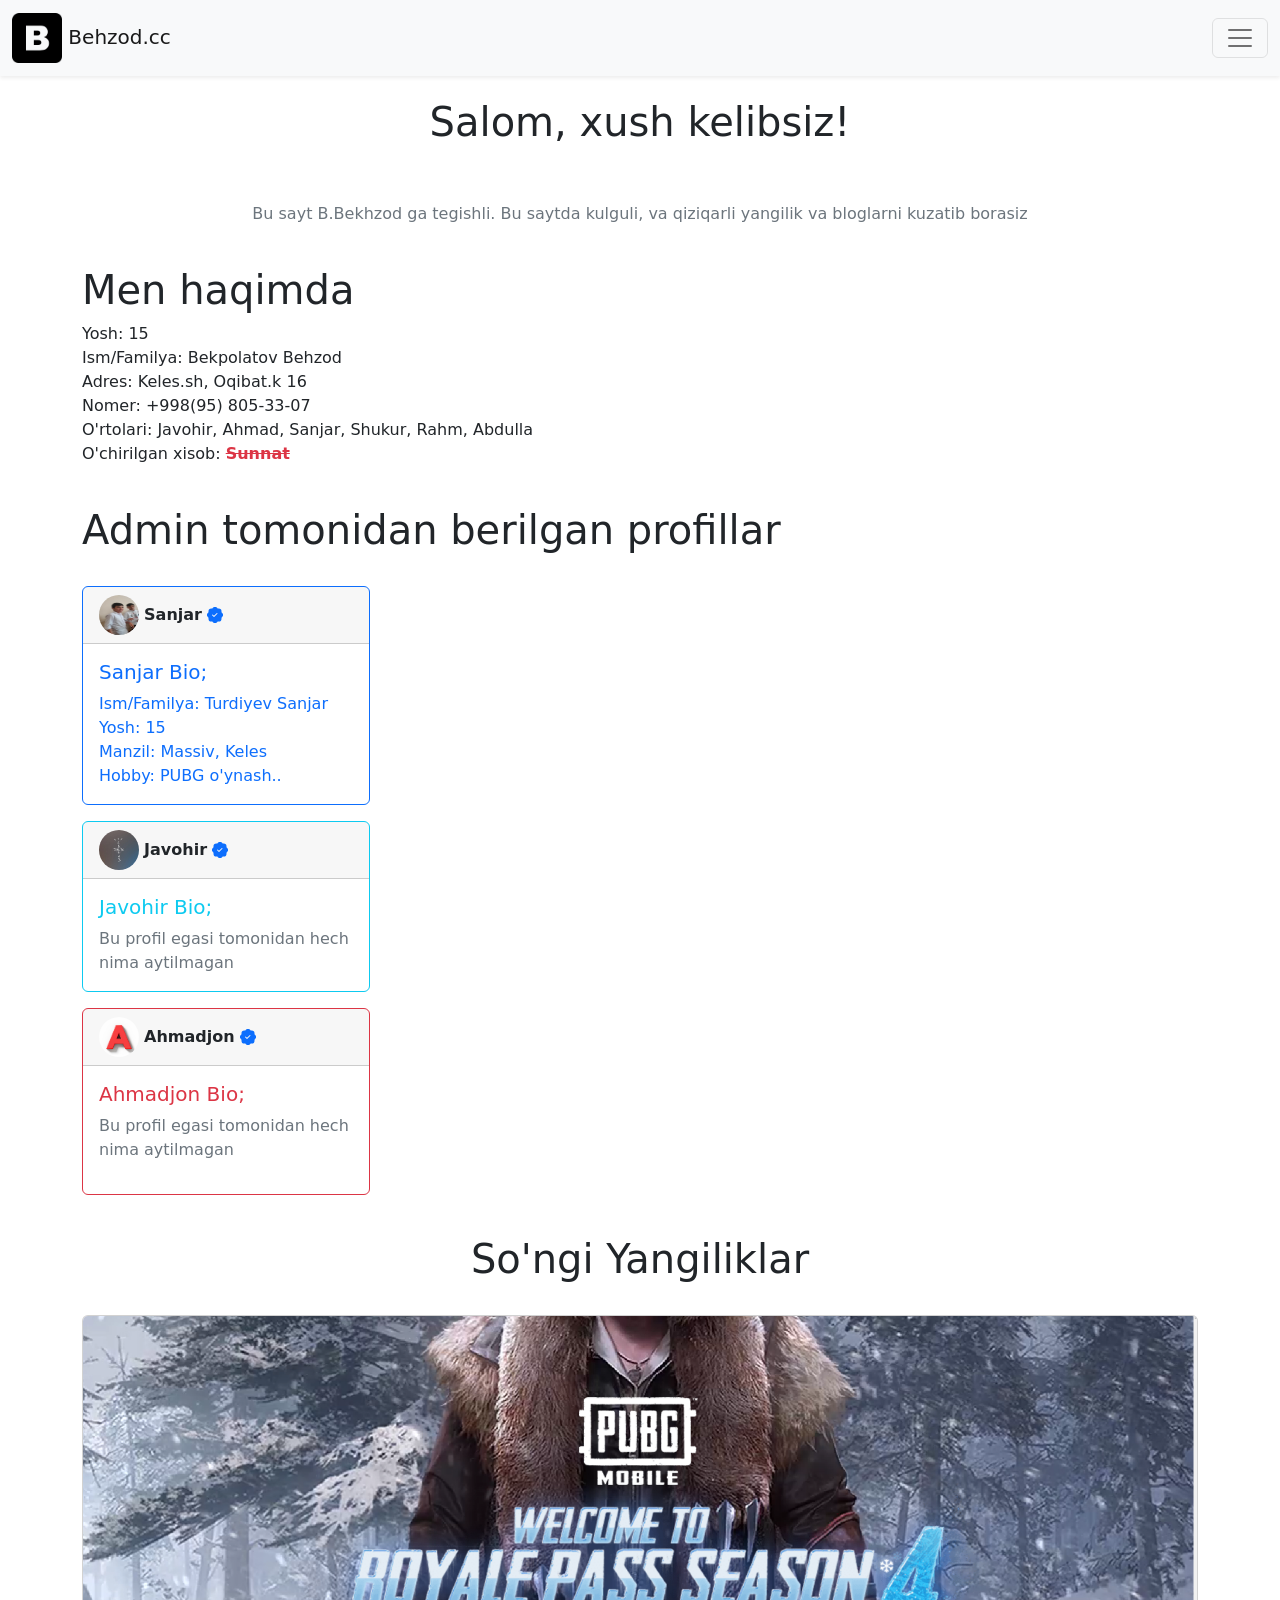
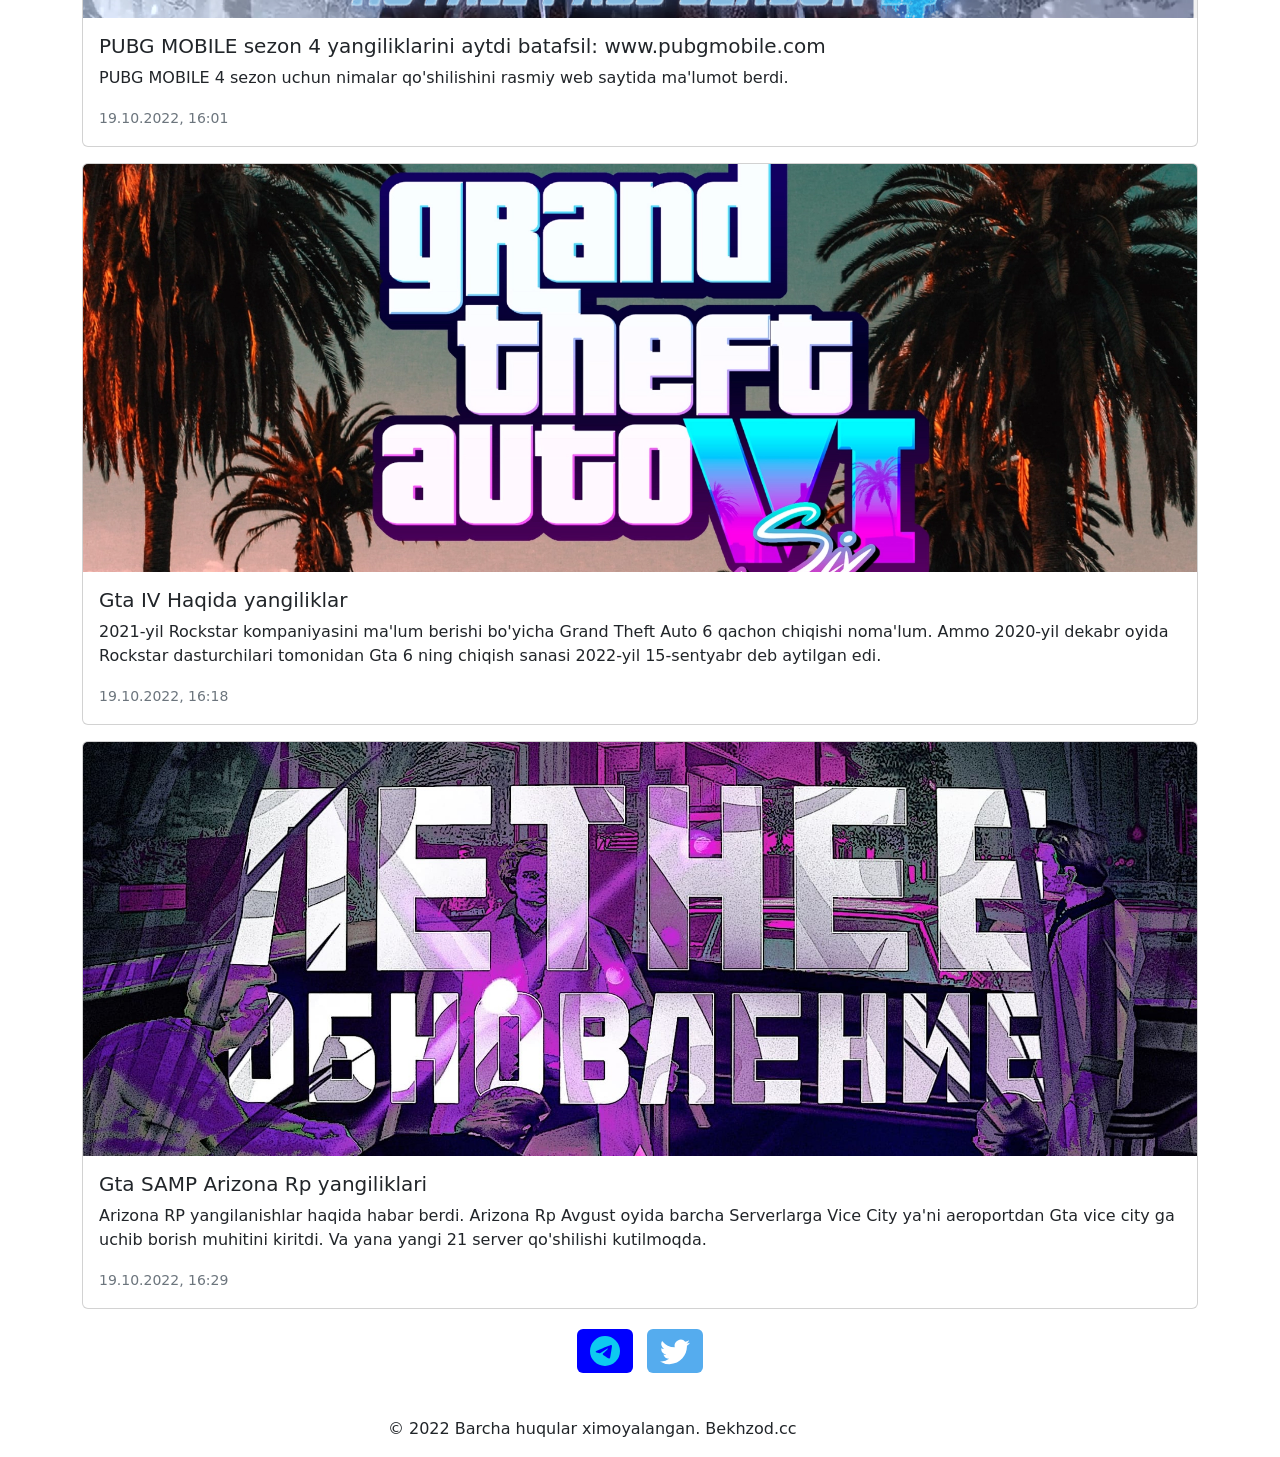
<file: index.html>
<!DOCTYPE html>
<html lang="en">
<head>
    <meta charset="UTF-8">
    <meta http-equiv="X-UA-Compatible" content="IE=edge">
    <meta name="viewport" content="width=device-width, initial-scale=1.0">
    <title>Resume</title>
    <link rel="stylesheet" href="style.css">
    <link rel="stylesheet" href="./bootstrap/css/bootstrap.css">
    <link rel="icon" href="alphabet-b-icon.png">
    <script src="./bootstrap/js/bootstrap.bundle.js"></script>
    <!-- Vk -->
<!-- Put this script tag to the <head> of your page -->
</head>
<body>
  <!-- <div class="test">
    <div class="background_background__3Oeal">
      <span></span>
      <span></span>
      <span></span>
      <span></span>
      <span></span>
      <span></span>
      <span></span>
      <span></span>
      <span></span>
      <span></span>
      <span></span>
      <span></span>
      <span></span>
      <span></span>
      <span></span>
    </div>
  </div> -->
      <!-- <nav> -->
        <div class="container">
          <nav class="navbar bg-light fixed-top shadow-sm">
            <div class="container-fluid">
              <a class="navbar-brand" href="index.html">
                <img style="width: 50px; height: 50px;" src="alphabet-b-icon.png" alt="icon"></img>
                Behzod.cc
              </a>
              <button class="navbar-toggler" type="button" data-bs-toggle="offcanvas" data-bs-target="#offcanvasNavbar" aria-controls="offcanvasNavbar">
                <span class="navbar-toggler-icon"></span>
              </button>
              <div class="offcanvas offcanvas-end" tabindex="-1" id="offcanvasNavbar" aria-labelledby="offcanvasNavbarLabel">
                <div class="offcanvas-header">
                  <h5 class="offcanvas-title" id="offcanvasNavbarLabel">Menyu
                    <span class="badge bg-danger">1</span>
                  </h5>
                  <button type="button" class="btn-close" data-bs-dismiss="offcanvas" aria-label="Close"></button>
                </div>
                <div class="offcanvas-body">
                  <ul class="navbar-nav justify-content-end flex-grow-1 pe-3">
                    <li class="nav-item">
                      <a class="nav-link active" aria-current="page" href="index.html">Bosh sahifa</a>
                    </li>
                    <li class="nav-item">
                      <a class="nav-link active" href="#links">Ijtimoiy tarmoqlar</a>
                    </li>
                    <li class="nav-item dropdown">
                      <a class="nav-link dropdown-toggle active" href="#" role="button" data-bs-toggle="dropdown" aria-expanded="false">
                        Boshqa sahifalar
                      </a>
                      <ul class="dropdown-menu">
                        <div class="blog" id="/blog">
                          <li><a class="dropdown-item" href="blog.html">Blog</a></li>
                        </div>
                        <li><a class="dropdown-item" href="projects.html">Proektlar</a></li>
                        <li>
                          <hr class="dropdown-divider">
                        </li>
                        <li><a class="dropdown-item disabled" href="#">Kulgu time (tez kunda)</a></li>
                      </ul>
                    </li>
                  </ul>
                  <form class="d-flex mt-3" role="search">
                    <input class="form-control me-2" type="search" placeholder="Qidiruv" aria-label="Search">
                    <button class="btn btn-outline-success" type="submit">Qidiruv</button>
                  </form>
                </div>
              </div>
            </div>
          </nav>

          
          <h1 class="py-5 text-center" style="margin-top: 50px;">
            Salom, xush kelibsiz!
          </h1>

          <p class="text-center text-muted">
            Bu sayt B.Bekhzod ga tegishli. Bu saytda kulguli, va qiziqarli yangilik va bloglarni kuzatib borasiz
          </p>
          <h1 class="pt-4">
            Men haqimda
          </h1>

          <p>
            Yosh: 15 <br>
            Ism/Familya: Bekpolatov Behzod <br>
            Adres: Keles.sh, Oqibat.k 16 <br>
            Nomer: +998(95) 805-33-07 <br>
            O'rtolari: Javohir, Ahmad, Sanjar, Shukur, Rahm, Abdulla <br>
            O'chirilgan xisob: <b class="text-danger text-decoration-line-through">Sunnat</b>
          </p>

          <h1 class="pt-4 py-4">
            Admin tomonidan berilgan profillar
          </h1>

          <div class="card border-primary mb-3" style="max-width: 18rem;">
            <div class="card-header">
              <img class="rounded-circle" src="./images/sanjar.jpg" alt="sanjar" width="40px" height="40px">
              <b>Sanjar</b>
              <svg xmlns="http://www.w3.org/2000/svg" width="16" height="16" fill="currentColor" class="bi bi-patch-check-fill text-primary" viewBox="0 0 16 16">
                <path d="M10.067.87a2.89 2.89 0 0 0-4.134 0l-.622.638-.89-.011a2.89 2.89 0 0 0-2.924 2.924l.01.89-.636.622a2.89 2.89 0 0 0 0 4.134l.637.622-.011.89a2.89 2.89 0 0 0 2.924 2.924l.89-.01.622.636a2.89 2.89 0 0 0 4.134 0l.622-.637.89.011a2.89 2.89 0 0 0 2.924-2.924l-.01-.89.636-.622a2.89 2.89 0 0 0 0-4.134l-.637-.622.011-.89a2.89 2.89 0 0 0-2.924-2.924l-.89.01-.622-.636zm.287 5.984-3 3a.5.5 0 0 1-.708 0l-1.5-1.5a.5.5 0 1 1 .708-.708L7 8.793l2.646-2.647a.5.5 0 0 1 .708.708z"/>
              </svg>
            </div>
            <div class="card-body text-primary">
              <h5 class="card-title">Sanjar Bio;</h5>
              <p class="card-text">Ism/Familya: Turdiyev Sanjar <br>
              Yosh: 15 <br>
              Manzil: Massiv, Keles <br>
              Hobby: PUBG o'ynash..
              </p>
            </div>
          </div>

            <div class="card border-info mb-3" style="max-width: 18rem;">
              <div class="card-header">
                <img class="rounded-circle" src="./images/jovohir.jpg" alt="jovo" width="40px" height="40px">
                <b>Javohir</b>
                <svg xmlns="http://www.w3.org/2000/svg" width="16" height="16" fill="currentColor" class="bi bi-patch-check-fill text-primary" viewBox="0 0 16 16">
                  <path d="M10.067.87a2.89 2.89 0 0 0-4.134 0l-.622.638-.89-.011a2.89 2.89 0 0 0-2.924 2.924l.01.89-.636.622a2.89 2.89 0 0 0 0 4.134l.637.622-.011.89a2.89 2.89 0 0 0 2.924 2.924l.89-.01.622.636a2.89 2.89 0 0 0 4.134 0l.622-.637.89.011a2.89 2.89 0 0 0 2.924-2.924l-.01-.89.636-.622a2.89 2.89 0 0 0 0-4.134l-.637-.622.011-.89a2.89 2.89 0 0 0-2.924-2.924l-.89.01-.622-.636zm.287 5.984-3 3a.5.5 0 0 1-.708 0l-1.5-1.5a.5.5 0 1 1 .708-.708L7 8.793l2.646-2.647a.5.5 0 0 1 .708.708z"/>
                </svg>

              </div>
              <div class="card-body text-info">
                <h5 class="card-title">Javohir Bio;</h5>
                <p class="card-text text-muted">Bu profil egasi tomonidan hech nima aytilmagan</p>
              </div>
            </div>

            <div class="card border-danger mb-3" style="max-width: 18rem;">
              <div class="card-header">
                <img class="rounded-circle" src="./images/ahmad.jpg" alt="ahmad" width="40px" height="40px">
                <b>Ahmadjon</b>
                <svg xmlns="http://www.w3.org/2000/svg" width="16" height="16" fill="currentColor" class="bi bi-patch-check-fill text-primary" viewBox="0 0 16 16">
                  <path d="M10.067.87a2.89 2.89 0 0 0-4.134 0l-.622.638-.89-.011a2.89 2.89 0 0 0-2.924 2.924l.01.89-.636.622a2.89 2.89 0 0 0 0 4.134l.637.622-.011.89a2.89 2.89 0 0 0 2.924 2.924l.89-.01.622.636a2.89 2.89 0 0 0 4.134 0l.622-.637.89.011a2.89 2.89 0 0 0 2.924-2.924l-.01-.89.636-.622a2.89 2.89 0 0 0 0-4.134l-.637-.622.011-.89a2.89 2.89 0 0 0-2.924-2.924l-.89.01-.622-.636zm.287 5.984-3 3a.5.5 0 0 1-.708 0l-1.5-1.5a.5.5 0 1 1 .708-.708L7 8.793l2.646-2.647a.5.5 0 0 1 .708.708z"/>
                </svg>
              </div>
              <div class="card-body text-danger">
                <h5 class="card-title">Ahmadjon Bio;</h5>
                <p class="card-muted text-muted">Bu profil egasi tomonidan hech nima aytilmagan</p>
              </div>
            </div>

          <!-- Proektlar -->

          <!-- <div id="demo" class="carousel slide py-5 mt-5 border-bottom" data-bs-ride="carousel">
            <h1 class="text-dark py-sm-5 text-center text-sm-center">Proektlar <span class="badge rounded-pill bg-info">Yangi</span></h1>
            <div class="carousel-indicators">
              <button type="button" data-bs-target="#demo" data-bs-slide-to="0" class="active"></button>
              <button type="button" data-bs-target="#demo" data-bs-slide-to="1"></button>
              <button type="button" data-bs-target="#demo" data-bs-slide-to="2"></button>
            </div>
            <div class="carousel-inner">
              <div class="carousel-item active">
                <img src="./images/pr1.png" alt="pr1" class="d-block w-100">
              </div>
              <div class="carousel-item">
                <img src="./images/pr2.png" alt="pr2" class="d-block w-100">
              </div>
              <div class="carousel-item">
                <img src="./images/pr3.png" alt="pr3" class="d-block w-100">
              </div>
            </div>
            <button class="carousel-control-prev" type="button" data-bs-target="#demo" data-bs-slide="prev">
              <span class="carousel-control-prev-icon"></span>
            </button>
            <button class="carousel-control-next" type="button" data-bs-target="#demo" data-bs-slide="next">
              <span class="carousel-control-next-icon"></span>
            </button>
          </div> -->

          <!-- Men haqimda -->

          <!-- <div class="row py-4">
            <div class="col-sm-12 border-bottom">
              <h1 class="text-center text-dark">
                Men haqimda
                <svg xmlns="http://www.w3.org/2000/svg" width="30" height="30" fill="currentColor" class="bi bi-patch-check-fill text-primary" viewBox="0 0 16 16">
                  <path d="M10.067.87a2.89 2.89 0 0 0-4.134 0l-.622.638-.89-.011a2.89 2.89 0 0 0-2.924 2.924l.01.89-.636.622a2.89 2.89 0 0 0 0 4.134l.637.622-.011.89a2.89 2.89 0 0 0 2.924 2.924l.89-.01.622.636a2.89 2.89 0 0 0 4.134 0l.622-.637.89.011a2.89 2.89 0 0 0 2.924-2.924l-.01-.89.636-.622a2.89 2.89 0 0 0 0-4.134l-.637-.622.011-.89a2.89 2.89 0 0 0-2.924-2.924l-.89.01-.622-.636zm.287 5.984-3 3a.5.5 0 0 1-.708 0l-1.5-1.5a.5.5 0 1 1 .708-.708L7 8.793l2.646-2.647a.5.5 0 0 1 .708.708z"/>
                </svg>
              </h1>
              <p class="text-center text-muted mt-3">
                <b>Ism: Bekpolatov Behzod</b>
                <br>
                <b>Yosh: 15</b>
                <br>
                <b>Adress: Toshkent.V Keles.Sh Oqibat 16</b>
                <br>
                <b>Nomer: +998(95) 805-33-07</b>
                <br>
                <b>Hobby: Kod yozish, o'yin o'ynash</b>
                <br>
                <b>O'rtolari: Abdulla, Rahm, <br> Ahmad, Shukur, Sanjar<p class="text-danger text-decoration-line-through d-flex justify-content-center">Sunnat</p></b>
                <br>
                <h4 class="text-center">Jovohir
                  <svg xmlns="http://www.w3.org/2000/svg" width="15" height="15" fill="currentColor" class="bi bi-patch-check-fill text-primary" viewBox="0 0 16 16">
                    <path d="M10.067.87a2.89 2.89 0 0 0-4.134 0l-.622.638-.89-.011a2.89 2.89 0 0 0-2.924 2.924l.01.89-.636.622a2.89 2.89 0 0 0 0 4.134l.637.622-.011.89a2.89 2.89 0 0 0 2.924 2.924l.89-.01.622.636a2.89 2.89 0 0 0 4.134 0l.622-.637.89.011a2.89 2.89 0 0 0 2.924-2.924l-.01-.89.636-.622a2.89 2.89 0 0 0 0-4.134l-.637-.622.011-.89a2.89 2.89 0 0 0-2.924-2.924l-.89.01-.622-.636zm.287 5.984-3 3a.5.5 0 0 1-.708 0l-1.5-1.5a.5.5 0 1 1 .708-.708L7 8.793l2.646-2.647a.5.5 0 0 1 .708.708z"/>
                  </svg>
                </h4>
              </p>
            </div>
          </div> -->

          <h1 class="py-4 text-left text-md-center">So'ngi Yangiliklar</h1>

          <div class="card mb-3">
            <img src="./images/pbg.png" class="card-img-top" alt="pubg">
            <div class="card-body">
              <h5 class="card-title">PUBG MOBILE sezon 4 yangiliklarini aytdi batafsil: www.pubgmobile.com</h5>
              <p class="card-text">PUBG MOBILE 4 sezon uchun nimalar qo'shilishini rasmiy web saytida ma'lumot berdi.</p>
              <p class="card-text"><small class="text-muted">19.10.2022, 16:01</small></p>
            </div>
          </div>

          <div class="card mb-3">
            <img src="./images/gt.png" class="card-img-top" alt="gta-6">
            <div class="card-body">
              <h5 class="card-title">Gta IV Haqida yangiliklar</h5>
              <p class="card-text">2021-yil Rockstar kompaniyasini ma'lum berishi bo'yicha Grand Theft Auto 6 qachon chiqishi noma'lum. Ammo 2020-yil dekabr oyida Rockstar dasturchilari tomonidan Gta 6 ning chiqish sanasi 2022-yil 15-sentyabr deb aytilgan edi.

              </p>
              <p class="card-text"><small class="text-muted">19.10.2022, 16:18</small></p>
            </div>
          </div>

          <div class="card mb-3">
            <img src="arz.jpg" class="card-img-top" alt="arizona">
            <div class="card-body">
              <h5 class="card-title">Gta SAMP Arizona Rp yangiliklari</h5>
              <p class="card-text">Arizona RP yangilanishlar haqida habar berdi. Arizona Rp Avgust oyida barcha Serverlarga Vice City ya'ni aeroportdan Gta vice city ga uchib borish muhitini kiritdi. Va yana yangi 21 server qo'shilishi kutilmoqda.</p>
              <p class="card-text"><small class="text-muted">19.10.2022, 16:29</small></p>
            </div>
          </div>

          <footer class="text-center text-white">
              <section class="mb-4">
                <a
                  class="btn text-white btn-floating m-1"
                  style="background-color: blue;"
                  href="https://www.t.me/Behzod_007u"
                  role="button"
                  ><svg xmlns="http://www.w3.org/2000/svg" width="30" height="30" fill="currentColor" class="bi bi-telegram text-info" viewBox="0 0 16 16">
                    <path d="M16 8A8 8 0 1 1 0 8a8 8 0 0 1 16 0zM8.287 5.906c-.778.324-2.334.994-4.666 2.01-.378.15-.577.298-.595.442-.03.243.275.339.69.47l.175.055c.408.133.958.288 1.243.294.26.006.549-.1.868-.32 2.179-1.471 3.304-2.214 3.374-2.23.05-.012.12-.026.166.016.047.041.042.12.037.141-.03.129-1.227 1.241-1.846 1.817-.193.18-.33.307-.358.336a8.154 8.154 0 0 1-.188.186c-.38.366-.664.64.015 1.088.327.216.589.393.85.571.284.194.568.387.936.629.093.06.183.125.27.187.331.236.63.448.997.414.214-.02.435-.22.547-.82.265-1.417.786-4.486.906-5.751a1.426 1.426 0 0 0-.013-.315.337.337 0 0 0-.114-.217.526.526 0 0 0-.31-.093c-.3.005-.763.166-2.984 1.09z"/>
                  </svg></a>
          
                <a
                  class="btn text-white btn-floating m-1"
                  style="background-color: #55acee;"
                  href="https://www.twitter.com/@Bekhzodoff"
                  role="button"
                  ><svg xmlns="http://www.w3.org/2000/svg" width="30" height="30" fill="currentColor" class="bi bi-twitter" viewBox="0 0 16 16">
                    <path d="M5.026 15c6.038 0 9.341-5.003 9.341-9.334 0-.14 0-.282-.006-.422A6.685 6.685 0 0 0 16 3.542a6.658 6.658 0 0 1-1.889.518 3.301 3.301 0 0 0 1.447-1.817 6.533 6.533 0 0 1-2.087.793A3.286 3.286 0 0 0 7.875 6.03a9.325 9.325 0 0 1-6.767-3.429 3.289 3.289 0 0 0 1.018 4.382A3.323 3.323 0 0 1 .64 6.575v.045a3.288 3.288 0 0 0 2.632 3.218 3.203 3.203 0 0 1-.865.115 3.23 3.23 0 0 1-.614-.057 3.283 3.283 0 0 0 3.067 2.277A6.588 6.588 0 0 1 .78 13.58a6.32 6.32 0 0 1-.78-.045A9.344 9.344 0 0 0 5.026 15z"/>
                  </svg></a>
            </div>
            <div class="text-center p-3">
              © 2022 Barcha huqular ximoyalangan. Bekhzod.cc
              <a class="text-white" href="https://bekhzod.cct.vercel.app/">bekhzod.cc</a>
            </div>
          </footer>
          <script async src="https://cse.google.com/cse.js?cx=01d8dbdc3c98741d1">
          </script>
          <div class="gcse-searchbox-only"></div>

</body>
</html>
</file>
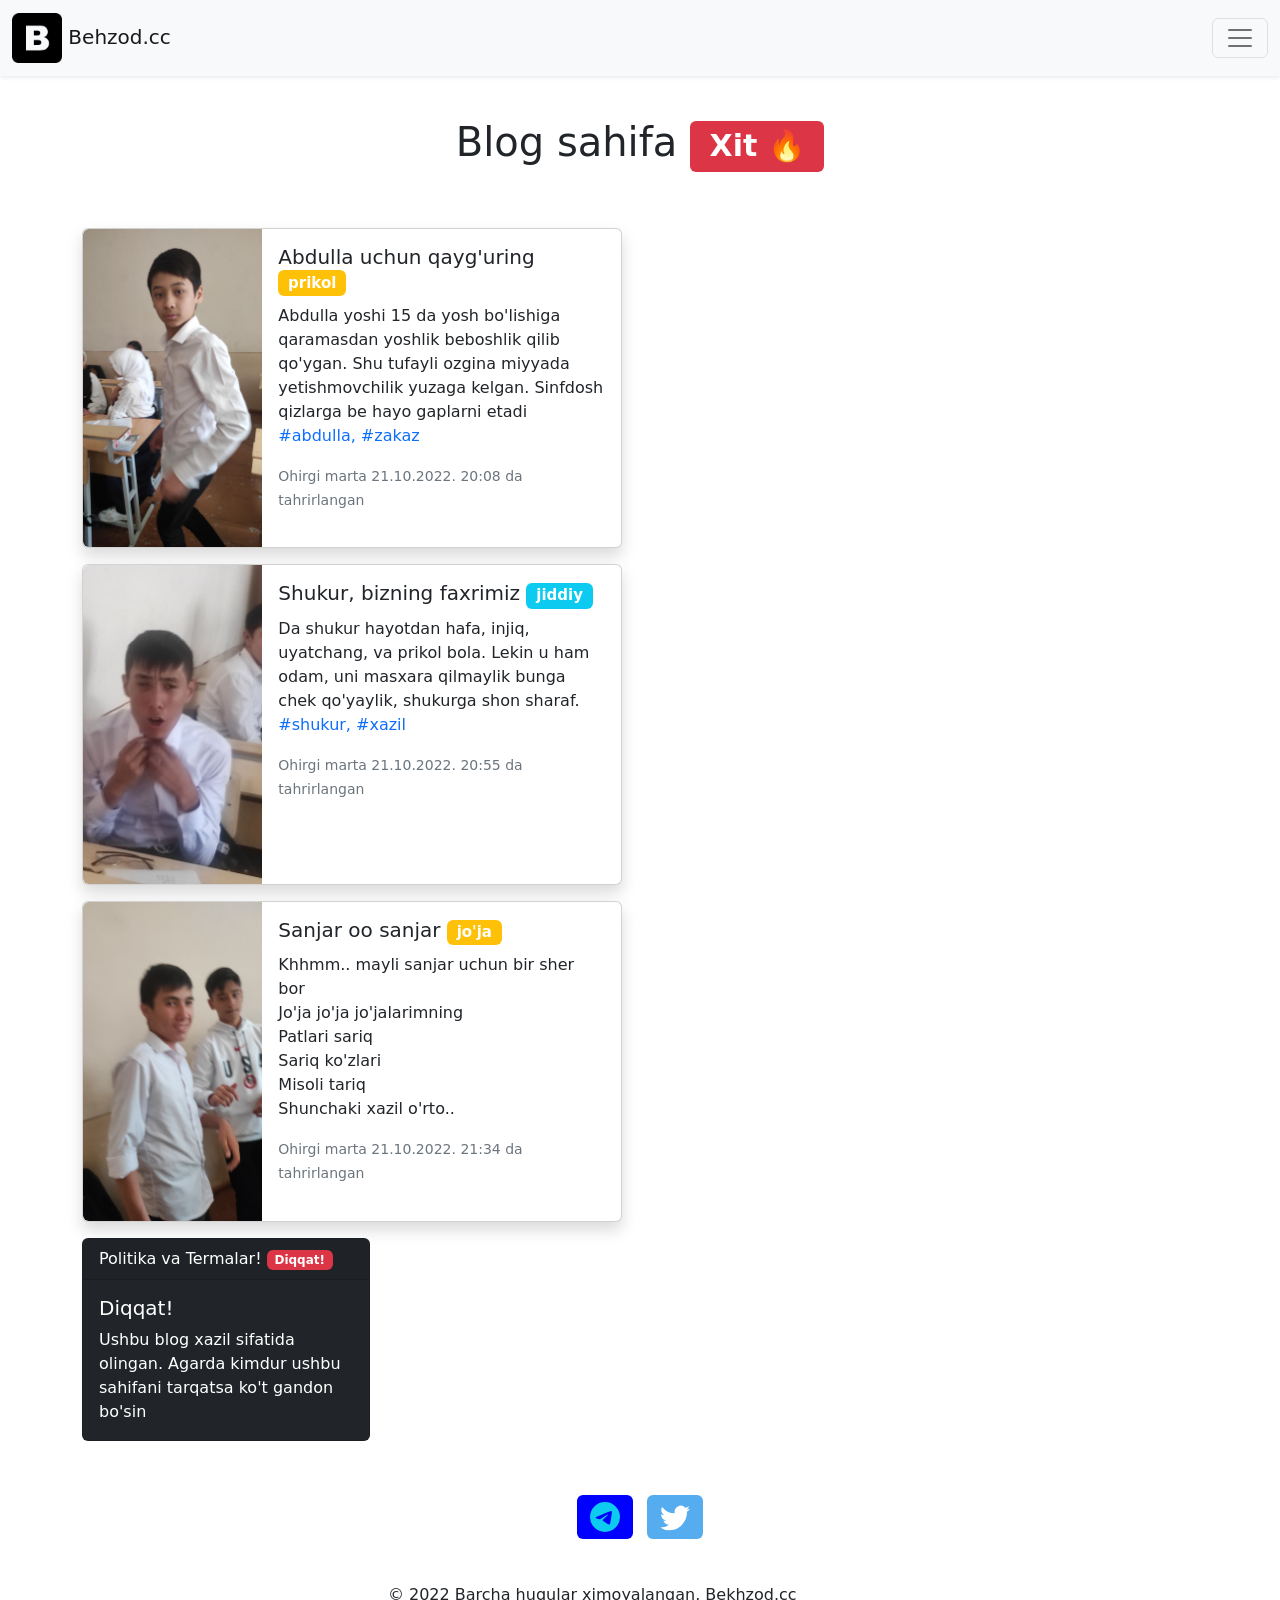
<file: blog.html>
<!DOCTYPE html>
<html lang="en">
<head>
    <meta charset="UTF-8">
    <meta http-equiv="X-UA-Compatible" content="IE=edge">
    <meta name="viewport" content="width=device-width, initial-scale=1.0">
    <title>Blog</title>
    <link rel="stylesheet" href="./bootstrap/css/bootstrap.css">
    <link rel="icon" href="alphabet-b-icon.png">
    <script src="./bootstrap/js/bootstrap.bundle.js"></script>
</head>
<body>
    <div class="container">
      <nav class="navbar bg-light fixed-top shadow-sm">
        <div class="container-fluid">
          <a class="navbar-brand" href="index.html">
            <img style="width: 50px; height: 50px;" src="alphabet-b-icon.png" alt="icon"></img>
            Behzod.cc
          </a>
          <button class="navbar-toggler" type="button" data-bs-toggle="offcanvas" data-bs-target="#offcanvasNavbar" aria-controls="offcanvasNavbar">
            <span class="navbar-toggler-icon"></span>
          </button>
          <div class="offcanvas offcanvas-end" tabindex="-1" id="offcanvasNavbar" aria-labelledby="offcanvasNavbarLabel">
            <div class="offcanvas-header">
              <h5 class="offcanvas-title" id="offcanvasNavbarLabel">Menyu
                <span class="badge bg-danger">1</span>
              </h5>
              <button type="button" class="btn-close" data-bs-dismiss="offcanvas" aria-label="Close"></button>
            </div>
            <div class="offcanvas-body">
              <ul class="navbar-nav justify-content-end flex-grow-1 pe-3">
                <li class="nav-item">
                  <a class="nav-link active" aria-current="page" href="index.html">Bosh sahifa</a>
                </li>
                <li class="nav-item">
                  <a class="nav-link active" href="/links">Ijtimoiy tarmoqlar</a>
                </li>
                <li class="nav-item dropdown">
                  <a class="nav-link dropdown-toggle active" href="#" role="button" data-bs-toggle="dropdown" aria-expanded="false">
                    Boshqa sahifalar
                  </a>
                  <ul class="dropdown-menu">
                    <li><a id="/blog" class="dropdown-item" href="#">Blog</a></li>
                    <li><a class="dropdown-item" href="projects.html">Proektlar</a></li>
                    <li>
                      <hr class="dropdown-divider">
                    </li>
                    <li><a class="dropdown-item disabled" href="#">Kulgu time (tez kunda)</a></li>
                  </ul>
                </li>
              </ul>
              <form class="d-flex mt-3" role="search">
                <input class="form-control me-2" type="search" placeholder="Qidiruv" aria-label="Search">
                <button class="btn btn-outline-success" type="submit">Qidiruv</button>
              </form>
            </div>
          </div>
        </div>
      </nav>
      <h1 class="py-5 text-center text-lg-left" style="margin-top: 70px;">
        Blog sahifa
        <span class="badge bg-danger">Xit 🔥</span>
      </h1>
        <div class="card mb-3 shadow" style="max-width: 540px;">
            <div class="row g-0">
              <div class="col-md-4">
                <img src="./images/abdulla.jpg" class="img-fluid rounded-start" alt="abd">
              </div>
              <div class="col-md-8">
                <div class="card-body">
                  <h5 class="card-title">Abdulla uchun qayg'uring <span class="badge bg-warning">prikol</span></h5>
                  <p class="card-text">Abdulla yoshi 15 da yosh bo'lishiga qaramasdan yoshlik beboshlik qilib qo'ygan. 
                    Shu tufayli ozgina miyyada yetishmovchilik yuzaga kelgan. 
                    Sinfdosh qizlarga be hayo gaplarni etadi <br>
                    <a class="text-decoration-none" href="#">#abdulla, #zakaz</a>
                    </p>
                  <p class="card-text"><small class="text-muted">Ohirgi marta 21.10.2022. 20:08 da tahrirlangan</small></p>
                </div>
              </div>
            </div>
          </div>
          <div class="card mb-3 shadow" style="max-width: 540px;">
            <div class="row g-0">
              <div class="col-md-4">
                <img src="./images/shukur.jpg" class="img-fluid rounded-start" alt="shukur">
              </div>
              <div class="col-md-8">
                <div class="card-body">
                  <h5 class="card-title">Shukur, bizning faxrimiz <span class="badge bg-info">jiddiy</span></h5>
                  <p class="card-text">Da shukur hayotdan hafa, injiq, uyatchang, va prikol bola. 
                    Lekin u ham odam, uni masxara qilmaylik bunga chek qo'yaylik, shukurga shon sharaf. <br>
                    <a class="text-decoration-none" href="#">#shukur, #xazil</a>
                  </p>
                  <p class="card-text"><small class="text-muted">Ohirgi marta 21.10.2022. 20:55 da tahrirlangan</small></p>
                </div>
              </div>
            </div>
          </div>
          <div class="card mb-3 shadow" style="max-width: 540px;">
            <div class="row g-0">
              <div class="col-md-4">
                <img src="./images/sanjar.jpg" class="img-fluid rounded-start" alt="sanjar">
              </div>
              <div class="col-md-8">
                <div class="card-body">
                  <h5 class="card-title">Sanjar oo sanjar <span class="badge bg-warning">jo'ja</span></h5>
                  <p class="card-text">Khhmm.. mayli sanjar uchun bir sher bor <br>
                    Jo'ja jo'ja jo'jalarimning <br>
                    Patlari sariq <br>
                    Sariq ko'zlari <br>
                    Misoli tariq <br>
                    Shunchaki xazil o'rto..
                  </p>
                  <p class="card-text"><small class="text-muted">Ohirgi marta 21.10.2022. 21:34 da tahrirlangan</small></p>
                </div>
              </div>
            </div>
          </div>
          <div class="card text-bg-dark mb-3" style="max-width: 18rem;">
            <div class="card-header">Politika va Termalar! <span class="badge bg-danger">Diqqat!</span></div>
            <div class="card-body">
              <h5 class="card-title">Diqqat!</h5>
              <p class="card-text">Ushbu blog xazil sifatida olingan. Agarda kimdur ushbu sahifani tarqatsa ko't gandon bo'sin</p>
            </div>
          </div>

          <footer class="text-center text-white" style="margin-top: 50px;">
            <section class="mb-4">
              <a
                class="btn text-white btn-floating m-1"
                style="background-color: blue;"
                href="https://www.t.me/Behzod_007u"
                role="button"
                ><svg xmlns="http://www.w3.org/2000/svg" width="30" height="30" fill="currentColor" class="bi bi-telegram text-info" viewBox="0 0 16 16">
                  <path d="M16 8A8 8 0 1 1 0 8a8 8 0 0 1 16 0zM8.287 5.906c-.778.324-2.334.994-4.666 2.01-.378.15-.577.298-.595.442-.03.243.275.339.69.47l.175.055c.408.133.958.288 1.243.294.26.006.549-.1.868-.32 2.179-1.471 3.304-2.214 3.374-2.23.05-.012.12-.026.166.016.047.041.042.12.037.141-.03.129-1.227 1.241-1.846 1.817-.193.18-.33.307-.358.336a8.154 8.154 0 0 1-.188.186c-.38.366-.664.64.015 1.088.327.216.589.393.85.571.284.194.568.387.936.629.093.06.183.125.27.187.331.236.63.448.997.414.214-.02.435-.22.547-.82.265-1.417.786-4.486.906-5.751a1.426 1.426 0 0 0-.013-.315.337.337 0 0 0-.114-.217.526.526 0 0 0-.31-.093c-.3.005-.763.166-2.984 1.09z"/>
                </svg></a>
        
              <a
                class="btn text-white btn-floating m-1"
                style="background-color: #55acee;"
                href="https://www.twitter.com/@Bekhzodoff"
                role="button"
                ><svg xmlns="http://www.w3.org/2000/svg" width="30" height="30" fill="currentColor" class="bi bi-twitter" viewBox="0 0 16 16">
                  <path d="M5.026 15c6.038 0 9.341-5.003 9.341-9.334 0-.14 0-.282-.006-.422A6.685 6.685 0 0 0 16 3.542a6.658 6.658 0 0 1-1.889.518 3.301 3.301 0 0 0 1.447-1.817 6.533 6.533 0 0 1-2.087.793A3.286 3.286 0 0 0 7.875 6.03a9.325 9.325 0 0 1-6.767-3.429 3.289 3.289 0 0 0 1.018 4.382A3.323 3.323 0 0 1 .64 6.575v.045a3.288 3.288 0 0 0 2.632 3.218 3.203 3.203 0 0 1-.865.115 3.23 3.23 0 0 1-.614-.057 3.283 3.283 0 0 0 3.067 2.277A6.588 6.588 0 0 1 .78 13.58a6.32 6.32 0 0 1-.78-.045A9.344 9.344 0 0 0 5.026 15z"/>
                </svg></a>
          </div>
          <div class="text-center p-3">
            © 2022 Barcha huqular ximoyalangan. Bekhzod.cc
            <a class="text-white" href="https://bekhzod.cc.netlify.app/">bekhzod.cc</a>
          </div>
        </footer>
    </div>
</body>
</html>
</file>
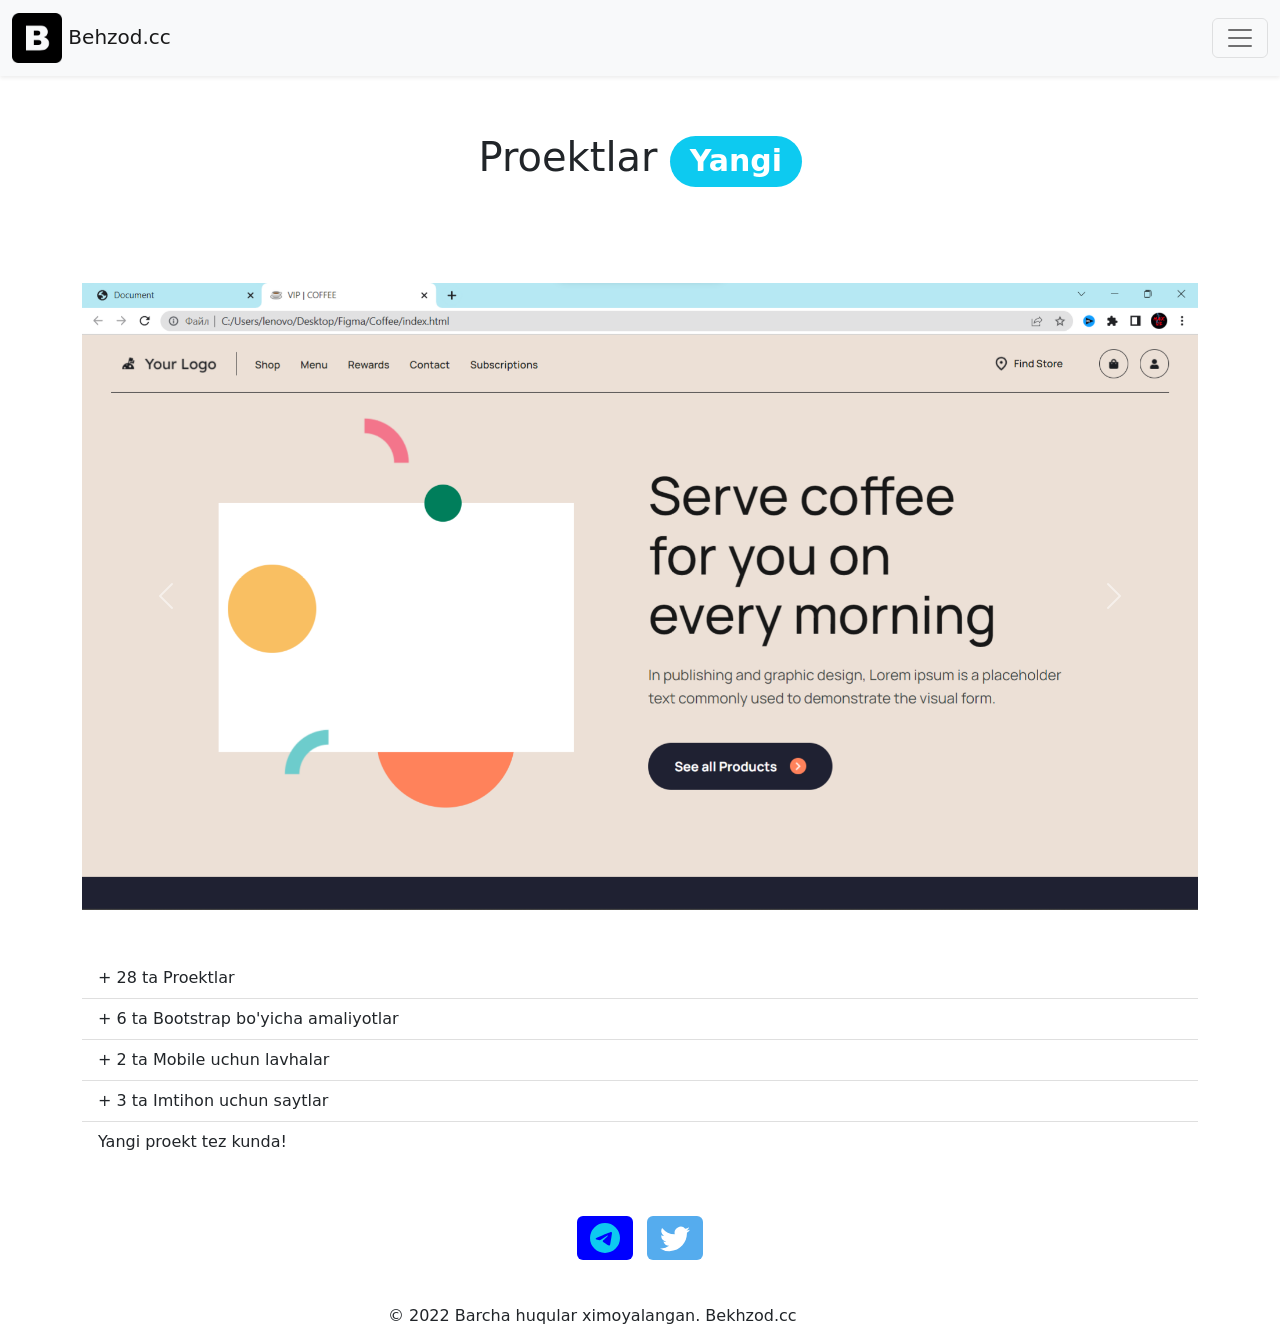
<file: projects.html>
<!DOCTYPE html>
<html lang="en">
<head>
    <meta charset="UTF-8">
    <meta http-equiv="X-UA-Compatible" content="IE=edge">
    <meta name="viewport" content="width=device-width, initial-scale=1.0">
    <title>Proektlar</title>
    <link rel="stylesheet" href="./bootstrap/css/bootstrap.css">
    <link rel="icon" href="alphabet-b-icon.png">
    <script src="./bootstrap/js/bootstrap.bundle.js"></script>
</head>
<body>
    <div class="container">

        <!-- Navbar -->
        <nav class="navbar bg-light fixed-top shadow-sm">
            <div class="container-fluid">
              <a class="navbar-brand" href="index.html">
                <img style="width: 50px; height: 50px;" src="alphabet-b-icon.png" alt="icon"></img>
                Behzod.cc
              </a>
              <button class="navbar-toggler" type="button" data-bs-toggle="offcanvas" data-bs-target="#offcanvasNavbar" aria-controls="offcanvasNavbar">
                <span class="navbar-toggler-icon"></span>
              </button>
              <div class="offcanvas offcanvas-end" tabindex="-1" id="offcanvasNavbar" aria-labelledby="offcanvasNavbarLabel">
                <div class="offcanvas-header">
                  <h5 class="offcanvas-title" id="offcanvasNavbarLabel">Menyu
                    <span class="badge bg-danger">1</span>
                  </h5>
                  <button type="button" class="btn-close" data-bs-dismiss="offcanvas" aria-label="Close"></button>
                </div>
                <div class="offcanvas-body">
                  <ul class="navbar-nav justify-content-end flex-grow-1 pe-3">
                    <li class="nav-item">
                      <a class="nav-link active" aria-current="page" href="index.html">Bosh sahifa</a>
                    </li>
                    <li class="nav-item">
                      <a class="nav-link active" href="#links">Ijtimoiy tarmoqlar</a>
                    </li>
                    <li class="nav-item dropdown">
                      <a class="nav-link dropdown-toggle active" href="#" role="button" data-bs-toggle="dropdown" aria-expanded="false">
                        Boshqa sahifalar
                      </a>
                      <ul class="dropdown-menu">
                        <li><a class="dropdown-item" href="blog.html">Blog</a></li>
                        <li><a class="dropdown-item" href="#">Proektlar</a></li>
                        <li>
                          <hr class="dropdown-divider">
                        </li>
                        <li><a class="dropdown-item disabled" href="#">Kulgu time (tez kunda)</a></li>
                      </ul>
                    </li>
                  </ul>
                  <form class="d-flex mt-3" role="search">
                    <input class="form-control me-2" type="search" placeholder="Qidiruv" aria-label="Search">
                    <button class="btn btn-outline-success" type="submit">Qidiruv</button>
                  </form>
                </div>
              </div>
            </div>
          </nav>

          <!-- proektlar -->
        <h1 class="text-dark pt-5 text-center" style="margin-top: 85px;">Proektlar <span class="badge rounded-pill bg-info">Yangi</span></h1>
        <div id="demo" class="carousel slide py-5 mt-5" data-bs-ride="carousel">
            <div class="carousel-indicators">
              <button type="button" data-bs-target="#demo" data-bs-slide-to="0" class="active"></button>
              <button type="button" data-bs-target="#demo" data-bs-slide-to="1"></button>
              <button type="button" data-bs-target="#demo" data-bs-slide-to="2"></button>
            </div>
            <div class="carousel-inner">
              <div class="carousel-item active">
                <img src="./images/pr1.png" alt="pr1" class="d-block w-100">
              </div>
              <div class="carousel-item">
                <img src="./images/pr2.png" alt="pr2" class="d-block w-100">
              </div>
              <div class="carousel-item">
                <img src="./images/pr3.png" alt="pr3" class="d-block w-100">
              </div>
            </div>
            <button class="carousel-control-prev" type="button" data-bs-target="#demo" data-bs-slide="prev">
              <span class="carousel-control-prev-icon"></span>
            </button>
            <button class="carousel-control-next" type="button" data-bs-target="#demo" data-bs-slide="next">
              <span class="carousel-control-next-icon"></span>
            </button>
          </div>

          <ul class="list-group list-group-flush">
            <li class="list-group-item">+ 28 ta Proektlar</li>
            <li class="list-group-item">+ 6 ta Bootstrap bo'yicha amaliyotlar</li>
            <li class="list-group-item">+ 2 ta Mobile uchun lavhalar</li>
            <li class="list-group-item">+ 3 ta Imtihon uchun saytlar</li>
            <li class="list-group-item">Yangi proekt tez kunda!</li>
          </ul>

          <footer class="text-center text-white" style="margin-top: 50px;">
            <section class="mb-4">
              <a
                class="btn text-white btn-floating m-1"
                style="background-color: blue;"
                href="https://www.t.me/Behzod_007u"
                role="button"
                ><svg xmlns="http://www.w3.org/2000/svg" width="30" height="30" fill="currentColor" class="bi bi-telegram text-info" viewBox="0 0 16 16">
                  <path d="M16 8A8 8 0 1 1 0 8a8 8 0 0 1 16 0zM8.287 5.906c-.778.324-2.334.994-4.666 2.01-.378.15-.577.298-.595.442-.03.243.275.339.69.47l.175.055c.408.133.958.288 1.243.294.26.006.549-.1.868-.32 2.179-1.471 3.304-2.214 3.374-2.23.05-.012.12-.026.166.016.047.041.042.12.037.141-.03.129-1.227 1.241-1.846 1.817-.193.18-.33.307-.358.336a8.154 8.154 0 0 1-.188.186c-.38.366-.664.64.015 1.088.327.216.589.393.85.571.284.194.568.387.936.629.093.06.183.125.27.187.331.236.63.448.997.414.214-.02.435-.22.547-.82.265-1.417.786-4.486.906-5.751a1.426 1.426 0 0 0-.013-.315.337.337 0 0 0-.114-.217.526.526 0 0 0-.31-.093c-.3.005-.763.166-2.984 1.09z"/>
                </svg></a>
        
              <a
                class="btn text-white btn-floating m-1"
                style="background-color: #55acee;"
                href="https://www.twitter.com/@Bekhzodoff"
                role="button"
                ><svg xmlns="http://www.w3.org/2000/svg" width="30" height="30" fill="currentColor" class="bi bi-twitter" viewBox="0 0 16 16">
                  <path d="M5.026 15c6.038 0 9.341-5.003 9.341-9.334 0-.14 0-.282-.006-.422A6.685 6.685 0 0 0 16 3.542a6.658 6.658 0 0 1-1.889.518 3.301 3.301 0 0 0 1.447-1.817 6.533 6.533 0 0 1-2.087.793A3.286 3.286 0 0 0 7.875 6.03a9.325 9.325 0 0 1-6.767-3.429 3.289 3.289 0 0 0 1.018 4.382A3.323 3.323 0 0 1 .64 6.575v.045a3.288 3.288 0 0 0 2.632 3.218 3.203 3.203 0 0 1-.865.115 3.23 3.23 0 0 1-.614-.057 3.283 3.283 0 0 0 3.067 2.277A6.588 6.588 0 0 1 .78 13.58a6.32 6.32 0 0 1-.78-.045A9.344 9.344 0 0 0 5.026 15z"/>
                </svg></a>
          </div>
          <div class="text-center p-3">
            © 2022 Barcha huqular ximoyalangan. Bekhzod.cc
            <a class="text-white" href="https://bekhzod.cc.netlify.app/">bekhzod.cc</a>
          </div>
        </footer>
    </div>
</body>
</html>
</file>
<file: style.css>
* {
    margin: 0;
    padding: 0;
    box-sizing: border-box;
  }
  
  html{
    scroll-behavior: smooth;
  }

  body{
    background: #1d2a35;
  }

  /* .test {
      position: fixed;
      height: 100vh;
      overflow: hidden;
      width: 100%;
  }
  
  .background_background__3Oeal {
    width: 100%;
    height: 100%;
    background: #0c092a;
    position:relative
  }
  
  .background_background__3Oeal > span {
      width: 50vmin;
      height: 50vmin;
      border-radius: 50vmin;
      -webkit-backface-visibility: hidden;
      backface-visibility: hidden;
      position: absolute;
      -webkit-animation-name: background_move__307V1;
      -moz-animation-name: background_move__307V1;
      animation-name: background_move__307V1;
      -webkit-animation-duration: 30s;
      -moz-animation-duration: 30s;
      animation-duration: 30s;
      -webkit-animation-timing-function: linear;
      -moz-animation-timing-function: linear;
      animation-timing-function: linear;
      -webkit-animation-iteration-count: infinite;
      -moz-animation-iteration-count: infinite;
      animation-iteration-count:infinite
  }
  
  .background_background__3Oeal > span:first-child {
      color: #5856de;
      opacity: .2;
      top: 64%;
      left: 3%;
      -webkit-animation-duration: 18.8s;
      -moz-animation-duration: 18.8s;
      animation-duration: 18.8s;
      -webkit-animation-delay: -10.7s;
      -moz-animation-delay: -10.7s;
      animation-delay: -10.7s;
      -webkit-transform-origin: 14vw -22vh;
      -moz-transform-origin: 14vw -22vh;
      transform-origin: 14vw -22vh;
      -webkit-box-shadow: 100vmin 0 20.5259430347vmin currentColor;
      box-shadow:100vmin 0 20.5259430347vmin currentColor
  }
  
  .background_background__3Oeal > span:nth-child(2) {
      color: #5856de;
      opacity: .2;
      top: 24%;
      left: 85%;
      -webkit-animation-duration: 26.5s;
      -moz-animation-duration: 26.5s;
      animation-duration: 26.5s;
      -webkit-animation-delay: -3.1s;
      -moz-animation-delay: -3.1s;
      animation-delay: -3.1s;
      -webkit-transform-origin: -1vw -14vh;
      -moz-transform-origin: -1vw -14vh;
      transform-origin: -1vw -14vh;
      -webkit-box-shadow: 100vmin 0 36.2934581027vmin currentColor;
      box-shadow:100vmin 0 36.2934581027vmin currentColor
  }
  
  .background_background__3Oeal > span:nth-child(3) {
      color: #bd4be5;
      opacity: .2;
      top: 41%;
      left: 38%;
      -webkit-animation-duration: 26.3s;
      -moz-animation-duration: 26.3s;
      animation-duration: 26.3s;
      -webkit-animation-delay: -9.8s;
      -moz-animation-delay: -9.8s;
      animation-delay: -9.8s;
      -webkit-transform-origin: -5vw -21vh;
      -moz-transform-origin: -5vw -21vh;
      transform-origin: -5vw -21vh;
      -webkit-box-shadow: -100vmin 0 21.6771071789vmin currentColor;
      box-shadow:-100vmin 0 21.6771071789vmin currentColor
  }
  
  .background_background__3Oeal > span:nth-child(4) {
      color: #bd4be5;
      opacity: .2;
      top: 31%;
      left: 36%;
      -webkit-animation-duration: 32.4s;
      -moz-animation-duration: 32.4s;
      animation-duration: 32.4s;
      -webkit-animation-delay: -3.9s;
      -moz-animation-delay: -3.9s;
      animation-delay: -3.9s;
      -webkit-transform-origin: -24vw -5vh;
      -moz-transform-origin: -24vw -5vh;
      transform-origin: -24vw -5vh;
      -webkit-box-shadow: -100vmin 0 16.8646404307vmin currentColor;
      box-shadow:-100vmin 0 16.8646404307vmin currentColor
  }
  
  .background_background__3Oeal > span:nth-child(5) {
      color: #bd4be5;
      opacity: .2;
      top: 82%;
      left: 36%;
      -webkit-animation-duration: 30.6s;
      -moz-animation-duration: 30.6s;
      animation-duration: 30.6s;
      -webkit-animation-delay: -2.6s;
      -moz-animation-delay: -2.6s;
      animation-delay: -2.6s;
      -webkit-transform-origin: -7vw -4vh;
      -moz-transform-origin: -7vw -4vh;
      transform-origin: -7vw -4vh;
      -webkit-box-shadow: 100vmin 0 24.5628275968vmin currentColor;
      box-shadow:100vmin 0 24.5628275968vmin currentColor
  }
  
  .background_background__3Oeal > span:nth-child(6) {
      color: #bd4be5;
      opacity: .2;
      top: 69%;
      left: 33%;
      -webkit-animation-duration: 16.9s;
      -moz-animation-duration: 16.9s;
      animation-duration: 16.9s;
      -webkit-animation-delay: -22.3s;
      -moz-animation-delay: -22.3s;
      animation-delay: -22.3s;
      -webkit-transform-origin: 19vw 0;
      -moz-transform-origin: 19vw 0;
      transform-origin: 19vw 0;
      -webkit-box-shadow: -100vmin 0 30.1798673544vmin currentColor;
      box-shadow:-100vmin 0 30.1798673544vmin currentColor
  }
  
  .background_background__3Oeal > span:nth-child(7) {
      color: #5856de;
      opacity: .2;
      top: 5%;
      left: 35%;
      -webkit-animation-duration: 13s;
      -moz-animation-duration: 13s;
      animation-duration: 13s;
      -webkit-animation-delay: -2.4s;
      -moz-animation-delay: -2.4s;
      animation-delay: -2.4s;
      -webkit-transform-origin: 12vw 23vh;
      -moz-transform-origin: 12vw 23vh;
      transform-origin: 12vw 23vh;
      -webkit-box-shadow: 100vmin 0 18.4708847196vmin currentColor;
      box-shadow:100vmin 0 18.4708847196vmin currentColor
  }
  
  .background_background__3Oeal > span:nth-child(8) {
      color: #bd4be5;
      opacity: .2;
      top: 9%;
      left: 60%;
      -webkit-animation-duration: 31.5s;
      -moz-animation-duration: 31.5s;
      animation-duration: 31.5s;
      -webkit-animation-delay: -29.6s;
      -moz-animation-delay: -29.6s;
      animation-delay: -29.6s;
      -webkit-transform-origin: -16vw -24vh;
      -moz-transform-origin: -16vw -24vh;
      transform-origin: -16vw -24vh;
      -webkit-box-shadow: 100vmin 0 33.2981169125vmin currentColor;
      box-shadow:100vmin 0 33.2981169125vmin currentColor
  }
  
  .background_background__3Oeal > span:nth-child(9) {
      color: #bd4be5;
      opacity: .2;
      top: 100%;
      left: 63%;
      -webkit-animation-duration: 30.4s;
      -moz-animation-duration: 30.4s;
      animation-duration: 30.4s;
      -webkit-animation-delay: -2.9s;
      -moz-animation-delay: -2.9s;
      animation-delay: -2.9s;
      -webkit-transform-origin: -5vw 14vh;
      -moz-transform-origin: -5vw 14vh;
      transform-origin: -5vw 14vh;
      -webkit-box-shadow: -100vmin 0 28.9639176573vmin currentColor;
      box-shadow:-100vmin 0 28.9639176573vmin currentColor
  }
  
  .background_background__3Oeal > span:nth-child(10) {
      color: #bd4be5;
      opacity: .2;
      top: 15%;
      left: 30%;
      -webkit-animation-duration: 29.4s;
      -moz-animation-duration: 29.4s;
      animation-duration: 29.4s;
      -webkit-animation-delay: -7.4s;
      -moz-animation-delay: -7.4s;
      animation-delay: -7.4s;
      -webkit-transform-origin: -16vw -16vh;
      -moz-transform-origin: -16vw -16vh;
      transform-origin: -16vw -16vh;
      -webkit-box-shadow: -100vmin 0 20.9210912688vmin currentColor;
      box-shadow:-100vmin 0 20.9210912688vmin currentColor
  }
  
  @-webkit-keyframes background_move__307V1 {
      to {
          -webkit-transform: translateZ(1px) rotate(1turn);
          transform:translateZ(1px) rotate(1turn)
      }
  }
  
  @-moz-keyframes background_move__307V1 {
      to {
          -moz-transform: translateZ(1px) rotate(1turn);
          transform:translateZ(1px) rotate(1turn)
      }
  }
  
  @keyframes background_move__307V1 {
      to {
          -webkit-transform: translateZ(1px) rotate(1turn);
          -moz-transform: translateZ(1px) rotate(1turn);
          transform: translateZ(1px) rotate(1turn)
      }
  } */
</file>
